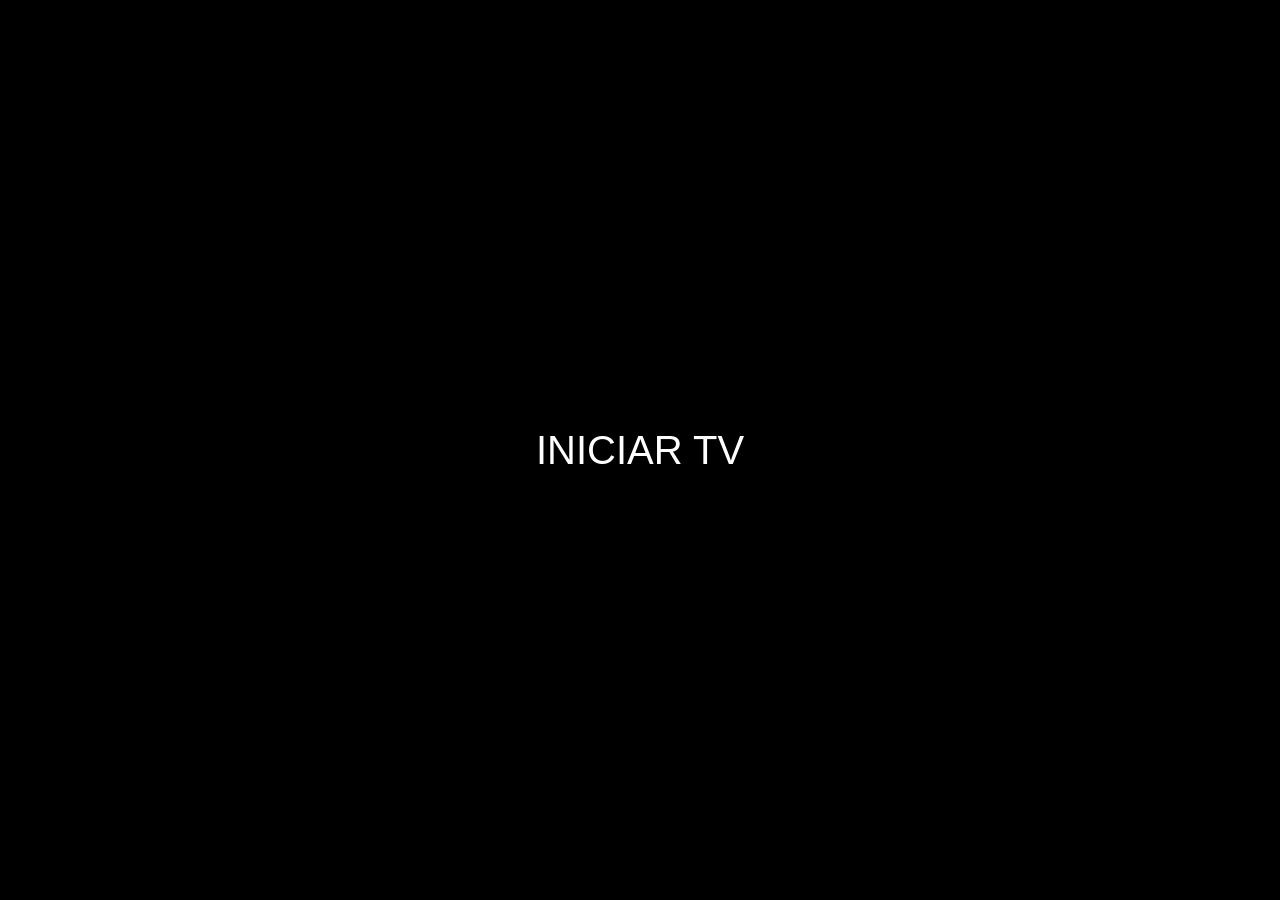
<file: index.html>
<!DOCTYPE html>
<html lang="pt-BR">

<head>
  <meta charset="UTF-8">
  <title>Minha TV Programada</title>
  <link rel="stylesheet" href="style.css">
  <link rel="icon" href="data:,">
</head>

<body>
  <div class="tv">
  <div class="tela">

    <div id="youtubeContainer">
      <div id="youtubePlayer"></div>
    </div>

    <video id="videoLocal"></video>

    <img id="imagemLocal" alt="Mídia local">

    <div class="info">
      <p id="status">Carregando programação...</p>
      <p id="proximo"></p>
    </div>

    <div id="loadingBox">
      <div id="loadingTexto">Carregando...</div>

      <div id="barraLoading">
        <div id="progressoLoading"></div>
      </div>
    </div>

  </div>
</div>

  <script src="https://www.youtube.com/iframe_api"></script>
  <script src="script.js"></script>
</body>

</html>
</file>
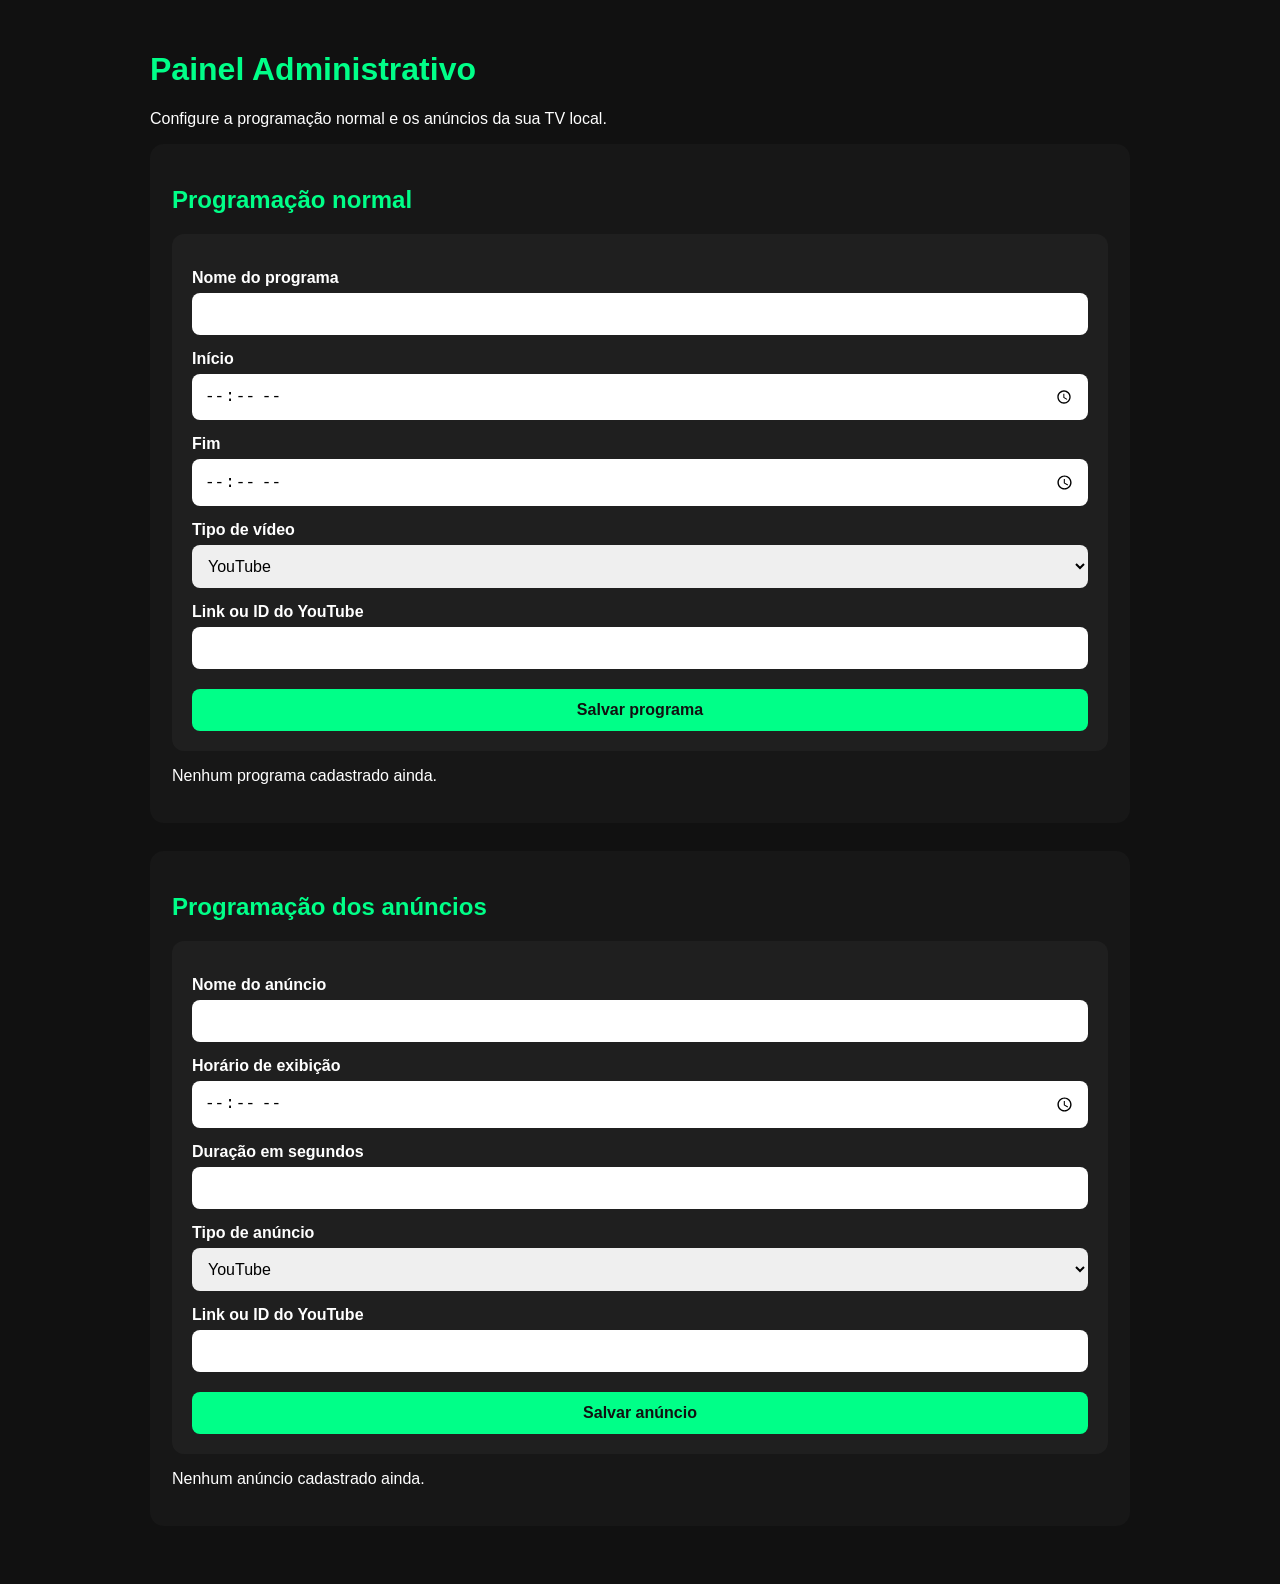
<file: admin.html>
<!DOCTYPE html>
<html lang="pt-BR">
<head>
  <meta charset="UTF-8">
  <title>Painel Administrativo - TV Local</title>
  <link rel="stylesheet" href="admin.css">
</head>
<body>
  <main class="container">
    <h1>Painel Administrativo</h1>
    <p>Configure a programação normal e os anúncios da sua TV local.</p>

    <section class="bloco">
      <h2>Programação normal</h2>

      <form id="formPrograma">
        <label>Nome do programa</label>
        <input type="text" id="programaNome" required>

        <label>Início</label>
        <input type="time" id="programaInicio" required>

        <label>Fim</label>
        <input type="time" id="programaFim" required>

        <label>Tipo de vídeo</label>
        <select id="programaTipo">
          <option value="youtube">YouTube</option>
          <option value="arquivo">Arquivo do PC</option>
        </select>

        <div id="programaCampoYoutube">
          <label>Link ou ID do YouTube</label>
          <input type="text" id="programaYoutube">
        </div>

        <div id="programaCampoArquivo" style="display:none;">
          <label>Arquivo do PC</label>
          <input type="file" id="programaArquivo" accept="video/*,image/*">
        </div>

        <button type="submit">Salvar programa</button>
      </form>

      <div id="listaProgramas"></div>
    </section>

    <section class="bloco">
      <h2>Programação dos anúncios</h2>

      <form id="formAnuncio">
        <label>Nome do anúncio</label>
        <input type="text" id="anuncioNome" required>

        <label>Horário de exibição</label>
        <input type="time" id="anuncioHorario" required>

        <label>Duração em segundos</label>
        <input type="number" id="anuncioDuracao" required>

        <label>Tipo de anúncio</label>
        <select id="anuncioTipo">
          <option value="youtube">YouTube</option>
          <option value="arquivo">Arquivo do PC</option>
        </select>

        <div id="anuncioCampoYoutube">
          <label>Link ou ID do YouTube</label>
          <input type="text" id="anuncioYoutube">
        </div>

        <div id="anuncioCampoArquivo" style="display:none;">
          <label>Arquivo do PC</label>
          <input type="file" id="anuncioArquivo" accept="video/*,image/*">
        </div>

        <button type="submit">Salvar anúncio</button>
      </form>

      <div id="listaAnuncios"></div>
    </section>
  </main>

  <script src="admin.js"></script>
</body>
</html>
</file>
<file: style.css>
html,
body {
  width: 100%;
  height: 100%;
  margin: 0;
  overflow: hidden;
}

body {
  background: #111;
  color: white;
  font-family: Arial, sans-serif;
  text-align: center;
}

.tv,
.tela {
  width: 100vw;
  height: 100vh;
  margin: 0;
  padding: 0;
  background: black;
  overflow: hidden;
}

/* CONTÊINER EXTERNO DO YOUTUBE */
#youtubeContainer {
  display: none;
  position: fixed;
  inset: 0;
  width: 100vw;
  height: 100vh;
  background: black;
  z-index: 1;
}

/* PLAYER E IFRAME GERADO PELO YOUTUBE */
#youtubePlayer,
#youtubeContainer iframe {
  width: 100% !important;
  height: 100% !important;
  border: none;
  display: block;
}

/* VÍDEO E IMAGEM LOCAL */
#videoLocal,
#imagemLocal {
  display: none;
  position: fixed;
  inset: 0;
  width: 100vw;
  height: 100vh;
  background: black;
  object-fit: contain;
  z-index: 1;
}

/* INFORMAÇÕES */
.info {
  position: fixed;
  top: 15px;
  left: 50%;
  transform: translateX(-50%);
  z-index: 10000;
  font-size: 18px;
  color: white;
  text-shadow: 0 2px 5px black;
}

/* LOADING */
#loadingBox {
  display: none;
  position: fixed;
  bottom: 40px;
  left: 50%;
  transform: translateX(-50%);
  width: 60%;
  z-index: 9999;
  text-align: center;
  color: white;
  font-family: Arial, sans-serif;
}

#loadingTexto {
  font-size: 22px;
  margin-bottom: 10px;
}

#barraLoading {
  width: 100%;
  height: 12px;
  background: rgba(255, 255, 255, 0.25);
  border-radius: 20px;
  overflow: hidden;
}

#progressoLoading {
  width: 0%;
  height: 100%;
  background: white;
  transition: width 0.3s;
}
</file>
<file: admin.css>
body {
  margin: 0;
  font-family: Arial, sans-serif;
  background: #111;
  color: white;
}

.container {
  max-width: 980px;
  margin: auto;
  padding: 30px;
}

h1, h2 {
  color: #00ff88;
}

.bloco {
  background: #171717;
  padding: 22px;
  border-radius: 14px;
  margin-bottom: 28px;
}

form {
  background: #1f1f1f;
  padding: 20px;
  border-radius: 12px;
}

label {
  display: block;
  margin-top: 15px;
  font-weight: bold;
}

input, select, button {
  width: 100%;
  padding: 12px;
  margin-top: 6px;
  border: none;
  border-radius: 8px;
  font-size: 16px;
  box-sizing: border-box;
}

small {
  display: block;
  color: #bbb;
  margin-top: 6px;
}

button {
  margin-top: 20px;
  background: #00ff88;
  color: #111;
  font-weight: bold;
  cursor: pointer;
}

.card {
  background: #242424;
  padding: 16px;
  margin-top: 14px;
  border-left: 5px solid #00ff88;
  border-radius: 8px;
}

.card h3 {
  margin-top: 0;
}

.card button {
  background: #ff4444;
  color: white;
}
</file>
